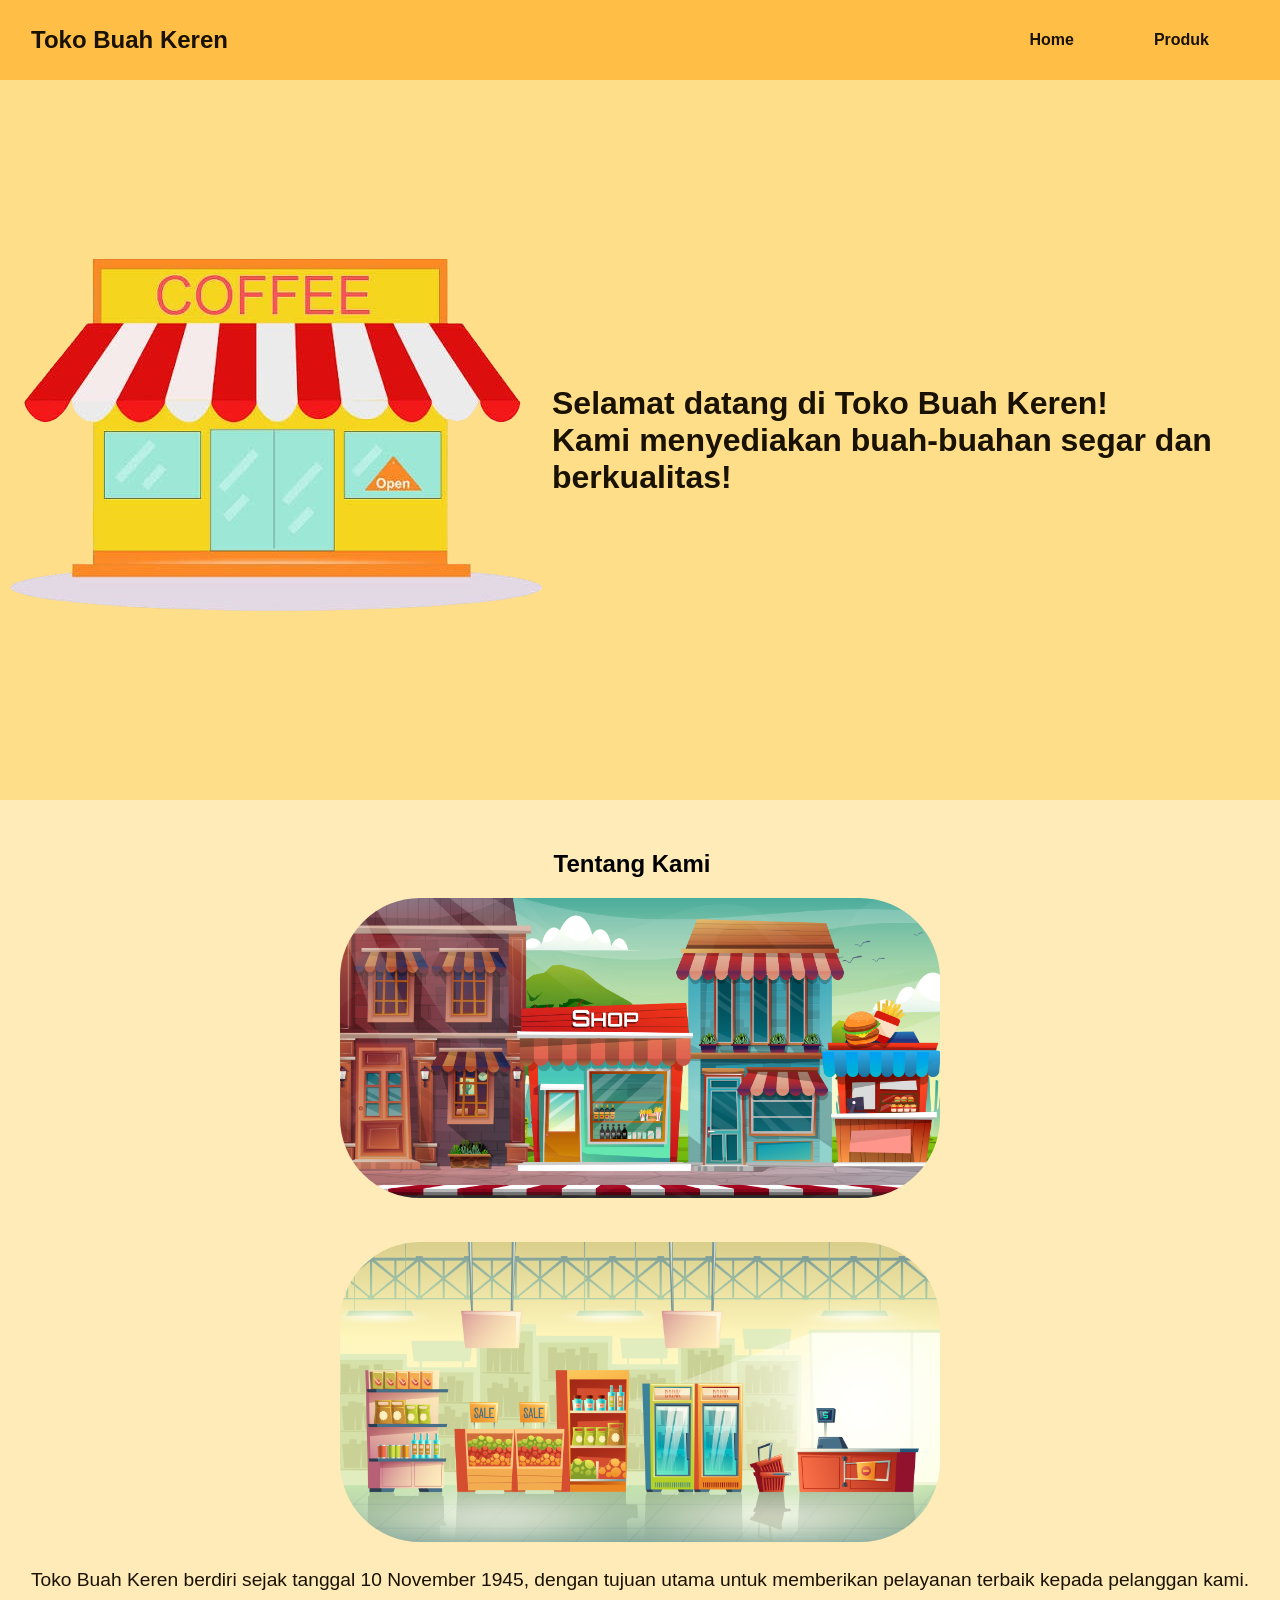
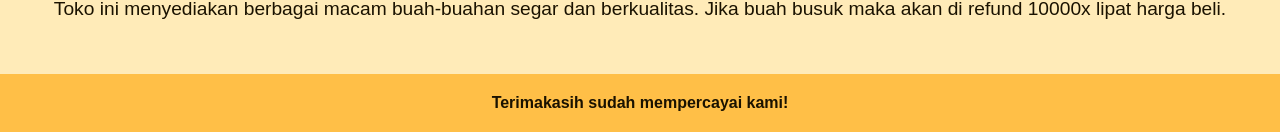
<file: index.html>
<!DOCTYPE html>
<html lang="en">
<head>
    <meta charset="UTF-8">
    <meta name="viewport" content="width=device-width, initial-scale=1.0">
    <title>Toko Buah Keren</title>
    <link rel="stylesheet" href="style.css">
</head>
<body>
    <nav class="navbar">
        <p class="judul-toko">Toko Buah Keren</p>
        <ul class="navbar-links">
            <li><a href="index.html">Home</a></li>
            <li><a href="pages/produk.html">Produk</a></li>
        </ul>
    </nav>
    <div class="hero">
        <img class="img-hero" src="gambar/hero.png" alt="hero">
        <div class="ucapan">
            <p>Selamat datang di Toko Buah Keren!</p>
            <p>Kami menyediakan buah-buahan segar dan berkualitas!</p>
        </div>
        <!--<button class="btn-hero"><a href="pages/produk.html">Mulai Belanja</a></button> -->
    </div>
    <div class="tentang-kami">
        <p class="judul-tentang">Tentang Kami</p>
        <div class="tentang-kami-desc">
            <img class="img-tentang" src="gambar/toko1.jpg" alt="tentang1">
            <img class="img-tentang" src="gambar/toko2.jpg" alt="tentang2">
            <p class="deskripsi-toko">Toko Buah Keren berdiri sejak tanggal 10 November 1945, dengan tujuan utama untuk memberikan pelayanan terbaik kepada pelanggan kami. Toko ini menyediakan berbagai macam buah-buahan segar dan berkualitas. Jika buah busuk maka akan di refund 10000x lipat harga beli.</p>
        </div>
    </div>
    <footer class="footer-home">Terimakasih sudah mempercayai kami!</footer>
</body>
</html>
</file>
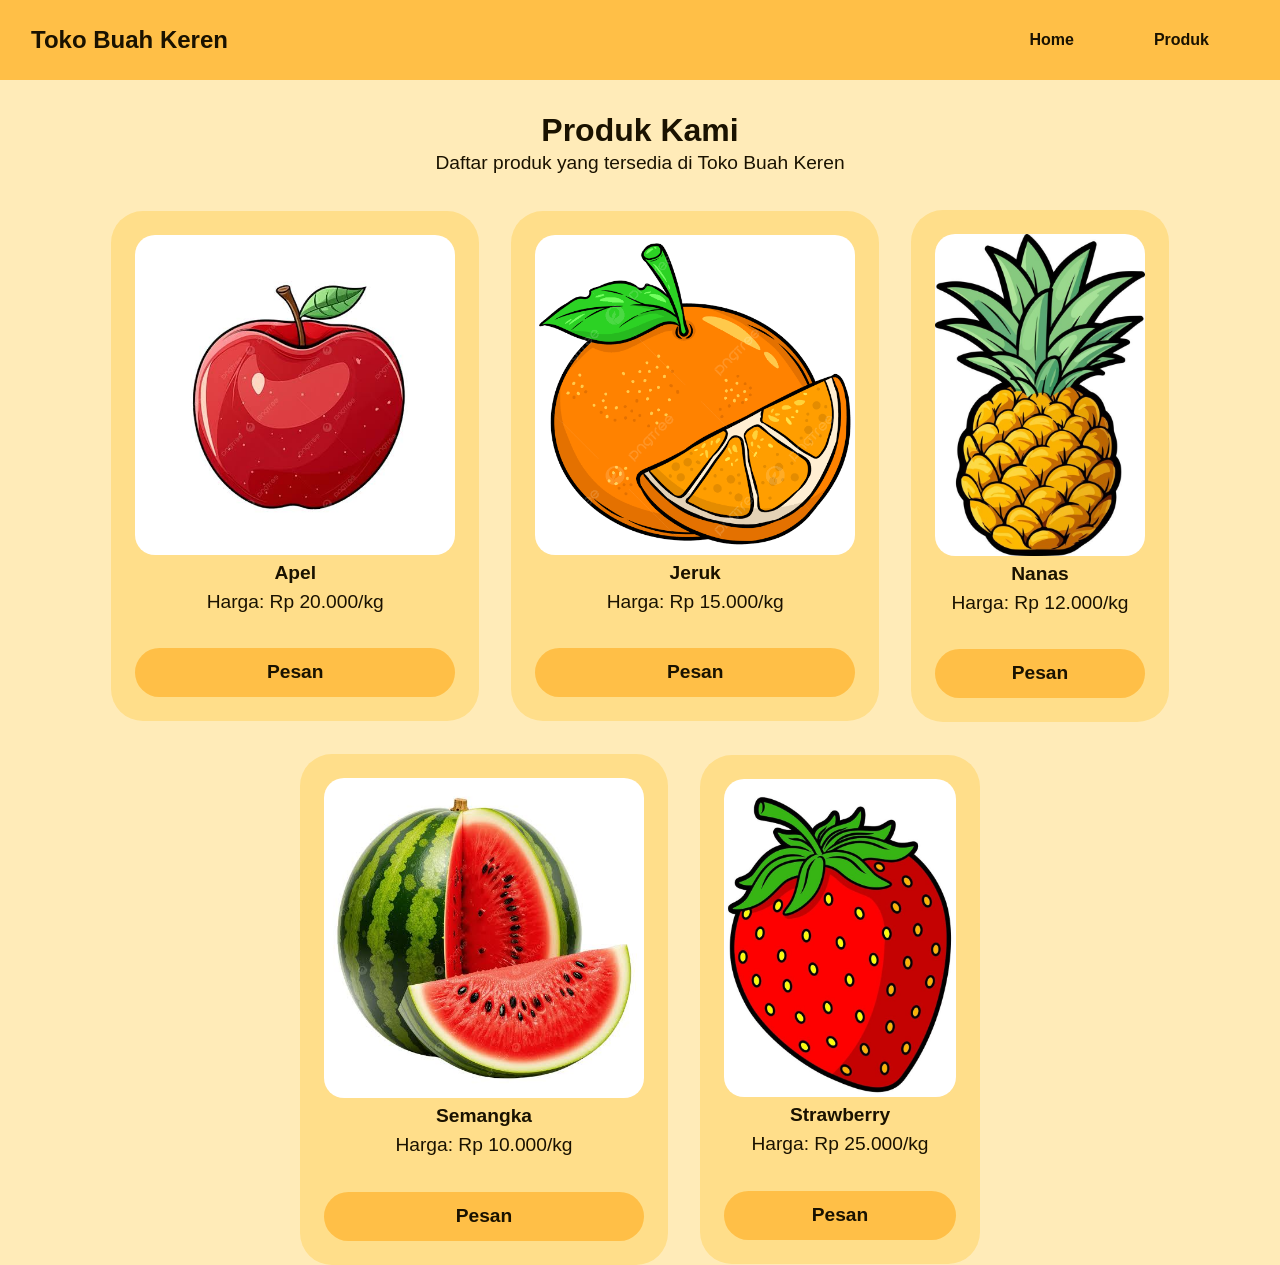
<file: pages/produk.html>
<!DOCTYPE html>
<html lang="en">
<head>
    <meta charset="UTF-8">
    <meta name="viewport" content="width=device-width, initial-scale=1.0">
    <title>Toko Buah Keren - Produk</title>
    <link rel="stylesheet" href="../style.css">
</head>
<body class="produk-body">
    <nav class="navbar">
        <p class="judul-toko">Toko Buah Keren</p>
        <ul class="navbar-links">
            <li><a href="../index.html">Home</a></li>
            <li><a href="pages/produk.html">Produk</a></li>
        </ul>
    </nav>
    <div class="produk">
        <h2>Produk Kami</h2>
        <p>Daftar produk yang tersedia di Toko Buah Keren</p>
        <div class="card-produk">
            <div class="card">
                <img src="../gambar/apple.jpg" alt="apel">
                <h3>Apel</h3>
                <p>Harga: Rp 20.000/kg</p>
                <div class="btnbeli">Pesan</div>
            </div>
            <div class="card">
                <img src="../gambar/jeruk.png" alt="jeruk">
                <h3>Jeruk</h3>
                <p>Harga: Rp 15.000/kg</p>
                <div class="btnbeli">Pesan</div>
            </div>
            <div class="card">
                <img class="nanas" src="../gambar/nanas.jpg" alt="nanas">
                <h3>Nanas</h3>
                <p>Harga: Rp 12.000/kg</p>
                <div class="btnbeli">Pesan</div>
            </div>
            <div class="card">
                <img src="../gambar/Semangka.jpg" alt="semangka">
                <h3>Semangka</h3>
                <p>Harga: Rp 10.000/kg</p>
                <div class="btnbeli">Pesan</div>
            </div>
            <div class="card">
                <img class="strawberry" src="../gambar/strawberry.jpg" alt="strawberry">
                <h3>Strawberry</h3>
                <p>Harga: Rp 25.000/kg</p>
                <div class="btnbeli">Pesan</div>
            </div>
        </div>
    </div>
</body>
</html>
</file>
<file: style.css>
*{
    margin: 0;
    padding: 0;
    box-sizing: border-box;
    font-family: Arial, sans-serif;
}
.navbar {
    background-color: #FFBF47;
    display: flex;
    justify-content: space-between;
    align-items: center;
    padding: 1rem;
    position: sticky;
    top:0;
}
.navbar-links{
    display: flex;
    flex-direction: row;
    text-decoration: none;
    padding: 10px 15px;
    
}
a{
    color:#1A1200;
    text-decoration: none;
    font-weight: bold;
    padding: 0.5rem 2rem;
    border-radius: 50px;
    transition: all 0.3s ease;
}
a:hover{
    background-color: #FFF8E6;
    padding: 1rem 2rem;
}
.navbar-links li{
    list-style: none;
    padding: 0 0.5em;
}
.judul-toko{
    font-size: 1.5em;
    font-weight: bold;
    color: #1A1200;
    padding: 10px 15px;
}

.hero{
    background-color:#FFDE8A;
    background-size: cover;
    background-position: center;
    height: 80vh;
    display: flex;
    justify-content: center;
    align-items: center;
}
.ucapan{
    text-align: left;
    color: #1A1200;
    font-size: 2em;
    font-weight: bold;
}

.tentang-kami{
    background-color: #FFEBB8;
    padding: 50px 20px;
    text-align: center;
}
.img-tentang{
    width: 100%;
    max-width: 40rem;
    padding: 20px;
    border-radius: 100px;
}
.judul-tentang{
    margin:0 2rem 0 1rem;
    font-weight: bold;
    font-size: 1.5em;
}
.deskripsi-toko{
    font-size: 1.2em;
    color: #1A1200;
    line-height: 1.5;
}
.footer-home{
    background-color: #FFBF47;
    text-align: center;
    padding: 20px;
    color: #1A1200;
    font-weight: bold;
}
.btn-hero{
    background-color: #FFBF47;
    color: #FFBF47;
    padding: 10px 20px;
    border-radius: 50px;
    text-decoration: none;
    font-weight: bold;
}
.produk {
    display: flex;
    flex-direction:column;
    justify-content: center;
    align-items: center;
}
.produk-body{
    background-color: #FFEBB8;
}
.produk h2{
    font-size: 2em;
    font-weight: bold;
    color: #1A1200;
    padding-top: 2rem;
}
.produk p{
    font-size: 1.2em;
    color: #1A1200;
    line-height: 1.5;
    padding-bottom:2rem;
}
.card-produk{
    /* display:grid;
    grid-template-columns: auto auto auto; */
    display:flex;
    flex-direction: row;
    flex-wrap: wrap;
    gap: 2rem;
    justify-content: center;
    align-items: center;
}
.card{
    padding:1.5rem;
    background-color: #FFDE8A;
    border-radius: 2rem;
}
.card img{
    width: 100%;
    max-width: 20rem;
    border-radius: 20px;
}
.card .strawberry {
    width:14.5rem;   
}
.card .nanas{
    width:100%;
    max-width: 13.1rem;
}
.card p, .card h3, .card .btnbeli{
    font-size: 1.2em;
    color: #1A1200;
    line-height: 1.5;
    text-align: center;
}
.btnbeli{
    background-color: #FFBF47;
    color: #1A1200;
    padding: 10px 20px;
    border-radius: 50px;
    text-decoration: none;
    font-weight: bold;
    transition: all 0.3s ease;
}
.btnbeli:hover{
    background-color: #FFF8E6;
    transform: scale(1.1);
}
</file>
